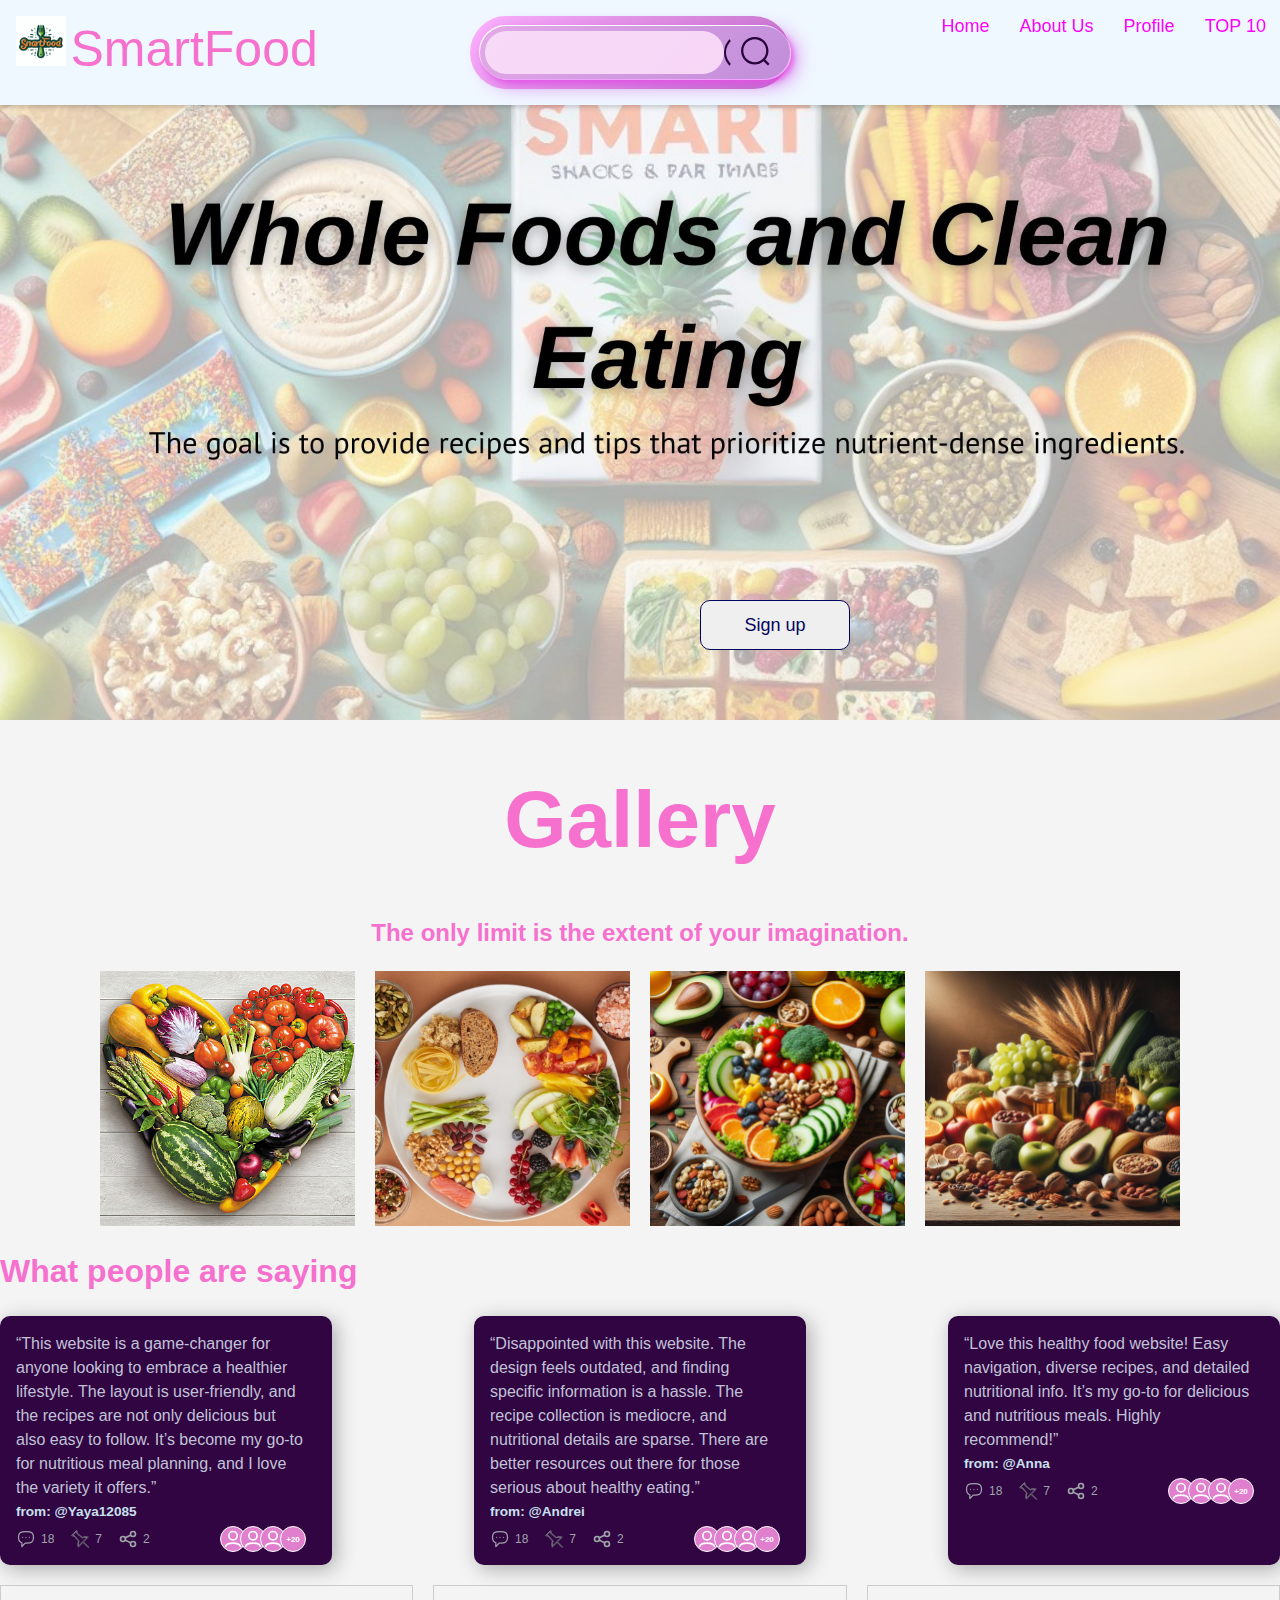
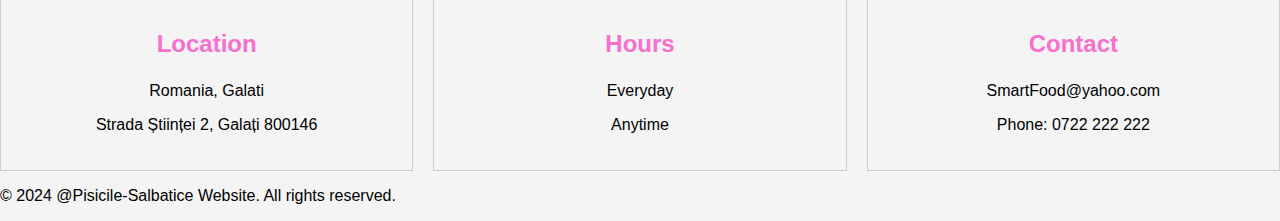
<file: webcode/index.html>
<!DOCTYPE html>
<html lang="en">
<head>
    <meta charset="UTF-8">
    <meta name="viewport" content="width=device-width, initial-scale=1.0">
    
    <link rel="stylesheet" href="css/stil.css">
    <!--Bara sus -->
    <title>SmartFood</title>
    <link rel="website icon" type="jpeg" 
    href="img/SmartCity.jpeg"
</head>
<body>
    <!--Header-->
    <header>
        <div class="logo">
            <img src="img/SmartCity.jpeg" style="height: 50px;width: 50px;" alt="Your Logo">
			<label for="img" style="font-size: 50px;">SmartFood<label>
        </div>

        <!--SearchBar-->
        <div class="container">
            <div class="search-container">
              <input class="input" type="text">
              <svg viewBox="0 0 24 24" class="search__icon">
                <g>
                  <path d="M21.53 20.47l-3.66-3.66C19.195 15.24 20 13.214 20 11c0-4.97-4.03-9-9-9s-9 4.03-9 9 4.03 9 9 9c2.215 0 4.24-.804 5.808-2.13l3.66 3.66c.147.146.34.22.53.22s.385-.073.53-.22c.295-.293.295-.767.002-1.06zM3.5 11c0-4.135 3.365-7.5 7.5-7.5s7.5 3.365 7.5 7.5-3.365 7.5-7.5 7.5-7.5-3.365-7.5-7.5z">
                  </path>
                </g>
              </svg>
            </div>
            </div>
       <!--Panglica-->
        <nav>
            <ul>
                <li><a href="index.html">Home</a></li>
                <li><a href="about.html">About Us</a></li>
                <li><a href="Profile.html">Profile</a></li>
                <li><a href="top.html">TOP 10</a></li>

            </ul>
        </nav>
    </header>
    
     <!--buton sign in- daca se da click se duge la google ca atat m a dus capul-->  
     <a href="https://www.google.com">
     <button>
        <span> Sign up
        </span>
      </button>
    </a>
    
    
      <!--Imaginea de fundal-->  
      <img src="img/Whole Foods and Clean Eating.jpg" class="background-image" alt="Poza_mancare">

   
    <text>
      <h1> Gallery	</h1>
      <h3>The only limit is the extent of your imagination.</h3>
    </text>
 <!--4 imagini--> 
 <div class="centered-container">
    <div class="image-grid">
      <img src="img/c92020e0-e209-403d-a334-2b544b03a9d4-thumb.png" alt="Imagine 1">
      <img src="img/food.jpeg" alt="Imagine 2">
      <img src="img/OIG1.GCr4c7Vjx.jpg" alt="Imagine 3">
      <img src="img/OIG3.jpg" alt="Imagine 4">
   </div>
  </div> 
   
   <text>
    <h2>What people are saying</h2>
  </text>
    
 <!--review-->  
  <div class="card-grid">

  <div class="card">
   
    <div class="body">
      <p class="text">“This website is a game-changer for anyone looking to embrace a healthier lifestyle. The layout is user-friendly, and the recipes are not only delicious but also easy to follow. It’s become my go-to for nutritious meal planning, and I love the variety it offers.”</p><span class="username">from: @Yaya12085</span>
       <div class="footer">
    <div>
      <div><svg xmlns="http://www.w3.org/2000/svg" fill="none" viewBox="0 0 24 24"><g stroke-width="0" id="SVGRepo_bgCarrier"></g><g stroke-linejoin="round" stroke-linecap="round" id="SVGRepo_tracerCarrier"></g><g id="SVGRepo_iconCarrier"> <path stroke-linejoin="round" stroke-linecap="round" stroke-width="1.5" d="M16 10H16.01M12 10H12.01M8 10H8.01M3 10C3 4.64706 5.11765 3 12 3C18.8824 3 21 4.64706 21 10C21 15.3529 18.8824 17 12 17C11.6592 17 11.3301 16.996 11.0124 16.9876L7 21V16.4939C4.0328 15.6692 3 13.7383 3 10Z"></path> </g></svg>18</div>
      <div><svg fill="#000000" xmlns:xlink="http://www.w3.org/1999/xlink" xmlns="http://www.w3.org/2000/svg" version="1.1" viewBox="-2.5 0 32 32"><g stroke-width="0" id="SVGRepo_bgCarrier"></g><g stroke-linejoin="round" stroke-linecap="round" id="SVGRepo_tracerCarrier"></g><g id="SVGRepo_iconCarrier"> <g id="icomoon-ignore"> </g> <path fill="#000000" d="M0 10.284l0.505 0.36c0.089 0.064 0.92 0.621 2.604 0.621 0.27 0 0.55-0.015 0.836-0.044 3.752 4.346 6.411 7.472 7.060 8.299-1.227 2.735-1.42 5.808-0.537 8.686l0.256 0.834 7.63-7.631 8.309 8.309 0.742-0.742-8.309-8.309 7.631-7.631-0.834-0.255c-2.829-0.868-5.986-0.672-8.686 0.537-0.825-0.648-3.942-3.3-8.28-7.044 0.11-0.669 0.23-2.183-0.575-3.441l-0.352-0.549-8.001 8.001zM1.729 10.039l6.032-6.033c0.385 1.122 0.090 2.319 0.086 2.334l-0.080 0.314 0.245 0.214c7.409 6.398 8.631 7.39 8.992 7.546l-0.002 0.006 0.195 0.058 0.185-0.087c2.257-1.079 4.903-1.378 7.343-0.836l-13.482 13.481c-0.55-2.47-0.262-5.045 0.837-7.342l0.104-0.218-0.098-0.221-0.031 0.013c-0.322-0.632-1.831-2.38-7.498-8.944l-0.185-0.215-0.282 0.038c-0.338 0.045-0.668 0.069-0.981 0.069-0.595 0-1.053-0.083-1.38-0.176z"> </path> </g></svg>7</div>
      <div><svg viewBox="0 0 24 24" fill="none" xmlns="http://www.w3.org/2000/svg"><g id="SVGRepo_bgCarrier" stroke-width="0"></g><g id="SVGRepo_tracerCarrier" stroke-linecap="round" stroke-linejoin="round"></g><g id="SVGRepo_iconCarrier"> <path opacity="0.1" d="M21 6C21 7.65685 19.6569 9 18 9C16.3431 9 15 7.65685 15 6C15 4.34315 16.3431 3 18 3C19.6569 3 21 4.34315 21 6Z" fill="#323232"></path> <path opacity="0.1" d="M21 18C21 19.6569 19.6569 21 18 21C16.3431 21 15 19.6569 15 18C15 16.3431 16.3431 15 18 15C19.6569 15 21 16.3431 21 18Z" fill="#323232"></path> <path opacity="0.1" d="M9 12C9 13.6569 7.65685 15 6 15C4.34315 15 3 13.6569 3 12C3 10.3431 4.34315 9 6 9C7.65685 9 9 10.3431 9 12Z" fill="#323232"></path> <path d="M21 6C21 7.65685 19.6569 9 18 9C16.3431 9 15 7.65685 15 6C15 4.34315 16.3431 3 18 3C19.6569 3 21 4.34315 21 6Z" stroke-width="2"></path> <path d="M21 18C21 19.6569 19.6569 21 18 21C16.3431 21 15 19.6569 15 18C15 16.3431 16.3431 15 18 15C19.6569 15 21 16.3431 21 18Z" stroke-width="2"></path> <path d="M9 12C9 13.6569 7.65685 15 6 15C4.34315 15 3 13.6569 3 12C3 10.3431 4.34315 9 6 9C7.65685 9 9 10.3431 9 12Z" stroke-width="2"></path> <path d="M8.7207 10.6397L15.0001 7.5" stroke-width="2" stroke-linecap="round" stroke-linejoin="round"></path> <path d="M8.70605 13.353L15 16.5" stroke-width="2" stroke-linecap="round" stroke-linejoin="round"></path> </g></svg>2</div>
    </div>
    
    <div class="viewer">
      <span><svg xmlns="http://www.w3.org/2000/svg" fill="none" viewBox="0 0 24 24"><g stroke-width="0" id="SVGRepo_bgCarrier"></g><g stroke-linejoin="round" stroke-linecap="round" id="SVGRepo_tracerCarrier"></g><g id="SVGRepo_iconCarrier"> <path stroke-width="2" stroke="#ffffff" d="M17 8C17 10.7614 14.7614 13 12 13C9.23858 13 7 10.7614 7 8C7 5.23858 9.23858 3 12 3C14.7614 3 17 5.23858 17 8Z"></path> <path stroke-linecap="round" stroke-width="2" stroke="#ffffff" d="M3 21C3.95728 17.9237 6.41998 17 12 17C17.58 17 20.0427 17.9237 21 21"></path> </g></svg></span>
      <span><svg xmlns="http://www.w3.org/2000/svg" fill="none" viewBox="0 0 24 24"><g stroke-width="0" id="SVGRepo_bgCarrier"></g><g stroke-linejoin="round" stroke-linecap="round" id="SVGRepo_tracerCarrier"></g><g id="SVGRepo_iconCarrier"> <path stroke-width="2" stroke="#ffffff" d="M17 8C17 10.7614 14.7614 13 12 13C9.23858 13 7 10.7614 7 8C7 5.23858 9.23858 3 12 3C14.7614 3 17 5.23858 17 8Z"></path> <path stroke-linecap="round" stroke-width="2" stroke="#ffffff" d="M3 21C3.95728 17.9237 6.41998 17 12 17C17.58 17 20.0427 17.9237 21 21"></path> </g></svg></span>
      <span><svg xmlns="http://www.w3.org/2000/svg" fill="none" viewBox="0 0 24 24"><g stroke-width="0" id="SVGRepo_bgCarrier"></g><g stroke-linejoin="round" stroke-linecap="round" id="SVGRepo_tracerCarrier"></g><g id="SVGRepo_iconCarrier"> <path stroke-width="2" stroke="#ffffff" d="M17 8C17 10.7614 14.7614 13 12 13C9.23858 13 7 10.7614 7 8C7 5.23858 9.23858 3 12 3C14.7614 3 17 5.23858 17 8Z"></path> <path stroke-linecap="round" stroke-width="2" stroke="#ffffff" d="M3 21C3.95728 17.9237 6.41998 17 12 17C17.58 17 20.0427 17.9237 21 21"></path> </g></svg></span>
      <span>+20</span>
  </div>
     </div>
  </div></div>

  <div class="card">
   
    <div class="body">
      <p class="text">“Disappointed with this website. The design feels outdated, and finding specific information is a hassle. The recipe collection is mediocre, and nutritional details are sparse. There are better resources out there for those serious about healthy eating.”</p><span class="username">from: @Andrei</span>
       <div class="footer">
    <div>
      <div><svg xmlns="http://www.w3.org/2000/svg" fill="none" viewBox="0 0 24 24"><g stroke-width="0" id="SVGRepo_bgCarrier"></g><g stroke-linejoin="round" stroke-linecap="round" id="SVGRepo_tracerCarrier"></g><g id="SVGRepo_iconCarrier"> <path stroke-linejoin="round" stroke-linecap="round" stroke-width="1.5" d="M16 10H16.01M12 10H12.01M8 10H8.01M3 10C3 4.64706 5.11765 3 12 3C18.8824 3 21 4.64706 21 10C21 15.3529 18.8824 17 12 17C11.6592 17 11.3301 16.996 11.0124 16.9876L7 21V16.4939C4.0328 15.6692 3 13.7383 3 10Z"></path> </g></svg>18</div>
      <div><svg fill="#000000" xmlns:xlink="http://www.w3.org/1999/xlink" xmlns="http://www.w3.org/2000/svg" version="1.1" viewBox="-2.5 0 32 32"><g stroke-width="0" id="SVGRepo_bgCarrier"></g><g stroke-linejoin="round" stroke-linecap="round" id="SVGRepo_tracerCarrier"></g><g id="SVGRepo_iconCarrier"> <g id="icomoon-ignore"> </g> <path fill="#000000" d="M0 10.284l0.505 0.36c0.089 0.064 0.92 0.621 2.604 0.621 0.27 0 0.55-0.015 0.836-0.044 3.752 4.346 6.411 7.472 7.060 8.299-1.227 2.735-1.42 5.808-0.537 8.686l0.256 0.834 7.63-7.631 8.309 8.309 0.742-0.742-8.309-8.309 7.631-7.631-0.834-0.255c-2.829-0.868-5.986-0.672-8.686 0.537-0.825-0.648-3.942-3.3-8.28-7.044 0.11-0.669 0.23-2.183-0.575-3.441l-0.352-0.549-8.001 8.001zM1.729 10.039l6.032-6.033c0.385 1.122 0.090 2.319 0.086 2.334l-0.080 0.314 0.245 0.214c7.409 6.398 8.631 7.39 8.992 7.546l-0.002 0.006 0.195 0.058 0.185-0.087c2.257-1.079 4.903-1.378 7.343-0.836l-13.482 13.481c-0.55-2.47-0.262-5.045 0.837-7.342l0.104-0.218-0.098-0.221-0.031 0.013c-0.322-0.632-1.831-2.38-7.498-8.944l-0.185-0.215-0.282 0.038c-0.338 0.045-0.668 0.069-0.981 0.069-0.595 0-1.053-0.083-1.38-0.176z"> </path> </g></svg>7</div>
      <div><svg viewBox="0 0 24 24" fill="none" xmlns="http://www.w3.org/2000/svg"><g id="SVGRepo_bgCarrier" stroke-width="0"></g><g id="SVGRepo_tracerCarrier" stroke-linecap="round" stroke-linejoin="round"></g><g id="SVGRepo_iconCarrier"> <path opacity="0.1" d="M21 6C21 7.65685 19.6569 9 18 9C16.3431 9 15 7.65685 15 6C15 4.34315 16.3431 3 18 3C19.6569 3 21 4.34315 21 6Z" fill="#323232"></path> <path opacity="0.1" d="M21 18C21 19.6569 19.6569 21 18 21C16.3431 21 15 19.6569 15 18C15 16.3431 16.3431 15 18 15C19.6569 15 21 16.3431 21 18Z" fill="#323232"></path> <path opacity="0.1" d="M9 12C9 13.6569 7.65685 15 6 15C4.34315 15 3 13.6569 3 12C3 10.3431 4.34315 9 6 9C7.65685 9 9 10.3431 9 12Z" fill="#323232"></path> <path d="M21 6C21 7.65685 19.6569 9 18 9C16.3431 9 15 7.65685 15 6C15 4.34315 16.3431 3 18 3C19.6569 3 21 4.34315 21 6Z" stroke-width="2"></path> <path d="M21 18C21 19.6569 19.6569 21 18 21C16.3431 21 15 19.6569 15 18C15 16.3431 16.3431 15 18 15C19.6569 15 21 16.3431 21 18Z" stroke-width="2"></path> <path d="M9 12C9 13.6569 7.65685 15 6 15C4.34315 15 3 13.6569 3 12C3 10.3431 4.34315 9 6 9C7.65685 9 9 10.3431 9 12Z" stroke-width="2"></path> <path d="M8.7207 10.6397L15.0001 7.5" stroke-width="2" stroke-linecap="round" stroke-linejoin="round"></path> <path d="M8.70605 13.353L15 16.5" stroke-width="2" stroke-linecap="round" stroke-linejoin="round"></path> </g></svg>2</div>
    </div>
    
    <div class="viewer">
      <span><svg xmlns="http://www.w3.org/2000/svg" fill="none" viewBox="0 0 24 24"><g stroke-width="0" id="SVGRepo_bgCarrier"></g><g stroke-linejoin="round" stroke-linecap="round" id="SVGRepo_tracerCarrier"></g><g id="SVGRepo_iconCarrier"> <path stroke-width="2" stroke="#ffffff" d="M17 8C17 10.7614 14.7614 13 12 13C9.23858 13 7 10.7614 7 8C7 5.23858 9.23858 3 12 3C14.7614 3 17 5.23858 17 8Z"></path> <path stroke-linecap="round" stroke-width="2" stroke="#ffffff" d="M3 21C3.95728 17.9237 6.41998 17 12 17C17.58 17 20.0427 17.9237 21 21"></path> </g></svg></span>
      <span><svg xmlns="http://www.w3.org/2000/svg" fill="none" viewBox="0 0 24 24"><g stroke-width="0" id="SVGRepo_bgCarrier"></g><g stroke-linejoin="round" stroke-linecap="round" id="SVGRepo_tracerCarrier"></g><g id="SVGRepo_iconCarrier"> <path stroke-width="2" stroke="#ffffff" d="M17 8C17 10.7614 14.7614 13 12 13C9.23858 13 7 10.7614 7 8C7 5.23858 9.23858 3 12 3C14.7614 3 17 5.23858 17 8Z"></path> <path stroke-linecap="round" stroke-width="2" stroke="#ffffff" d="M3 21C3.95728 17.9237 6.41998 17 12 17C17.58 17 20.0427 17.9237 21 21"></path> </g></svg></span>
      <span><svg xmlns="http://www.w3.org/2000/svg" fill="none" viewBox="0 0 24 24"><g stroke-width="0" id="SVGRepo_bgCarrier"></g><g stroke-linejoin="round" stroke-linecap="round" id="SVGRepo_tracerCarrier"></g><g id="SVGRepo_iconCarrier"> <path stroke-width="2" stroke="#ffffff" d="M17 8C17 10.7614 14.7614 13 12 13C9.23858 13 7 10.7614 7 8C7 5.23858 9.23858 3 12 3C14.7614 3 17 5.23858 17 8Z"></path> <path stroke-linecap="round" stroke-width="2" stroke="#ffffff" d="M3 21C3.95728 17.9237 6.41998 17 12 17C17.58 17 20.0427 17.9237 21 21"></path> </g></svg></span>
      <span>+20</span>
  </div>
     </div>
  </div></div>


  <div class="card">
   
    <div class="body">
      <p class="text">“Love this healthy food website! Easy navigation, diverse recipes, and detailed nutritional info. It’s my go-to for delicious and nutritious meals. Highly recommend!”</p><span class="username">from: @Anna</span>
       <div class="footer">
    <div>
      <div><svg xmlns="http://www.w3.org/2000/svg" fill="none" viewBox="0 0 24 24"><g stroke-width="0" id="SVGRepo_bgCarrier"></g><g stroke-linejoin="round" stroke-linecap="round" id="SVGRepo_tracerCarrier"></g><g id="SVGRepo_iconCarrier"> <path stroke-linejoin="round" stroke-linecap="round" stroke-width="1.5" d="M16 10H16.01M12 10H12.01M8 10H8.01M3 10C3 4.64706 5.11765 3 12 3C18.8824 3 21 4.64706 21 10C21 15.3529 18.8824 17 12 17C11.6592 17 11.3301 16.996 11.0124 16.9876L7 21V16.4939C4.0328 15.6692 3 13.7383 3 10Z"></path> </g></svg>18</div>
      <div><svg fill="#000000" xmlns:xlink="http://www.w3.org/1999/xlink" xmlns="http://www.w3.org/2000/svg" version="1.1" viewBox="-2.5 0 32 32"><g stroke-width="0" id="SVGRepo_bgCarrier"></g><g stroke-linejoin="round" stroke-linecap="round" id="SVGRepo_tracerCarrier"></g><g id="SVGRepo_iconCarrier"> <g id="icomoon-ignore"> </g> <path fill="#000000" d="M0 10.284l0.505 0.36c0.089 0.064 0.92 0.621 2.604 0.621 0.27 0 0.55-0.015 0.836-0.044 3.752 4.346 6.411 7.472 7.060 8.299-1.227 2.735-1.42 5.808-0.537 8.686l0.256 0.834 7.63-7.631 8.309 8.309 0.742-0.742-8.309-8.309 7.631-7.631-0.834-0.255c-2.829-0.868-5.986-0.672-8.686 0.537-0.825-0.648-3.942-3.3-8.28-7.044 0.11-0.669 0.23-2.183-0.575-3.441l-0.352-0.549-8.001 8.001zM1.729 10.039l6.032-6.033c0.385 1.122 0.090 2.319 0.086 2.334l-0.080 0.314 0.245 0.214c7.409 6.398 8.631 7.39 8.992 7.546l-0.002 0.006 0.195 0.058 0.185-0.087c2.257-1.079 4.903-1.378 7.343-0.836l-13.482 13.481c-0.55-2.47-0.262-5.045 0.837-7.342l0.104-0.218-0.098-0.221-0.031 0.013c-0.322-0.632-1.831-2.38-7.498-8.944l-0.185-0.215-0.282 0.038c-0.338 0.045-0.668 0.069-0.981 0.069-0.595 0-1.053-0.083-1.38-0.176z"> </path> </g></svg>7</div>
      <div><svg viewBox="0 0 24 24" fill="none" xmlns="http://www.w3.org/2000/svg"><g id="SVGRepo_bgCarrier" stroke-width="0"></g><g id="SVGRepo_tracerCarrier" stroke-linecap="round" stroke-linejoin="round"></g><g id="SVGRepo_iconCarrier"> <path opacity="0.1" d="M21 6C21 7.65685 19.6569 9 18 9C16.3431 9 15 7.65685 15 6C15 4.34315 16.3431 3 18 3C19.6569 3 21 4.34315 21 6Z" fill="#323232"></path> <path opacity="0.1" d="M21 18C21 19.6569 19.6569 21 18 21C16.3431 21 15 19.6569 15 18C15 16.3431 16.3431 15 18 15C19.6569 15 21 16.3431 21 18Z" fill="#323232"></path> <path opacity="0.1" d="M9 12C9 13.6569 7.65685 15 6 15C4.34315 15 3 13.6569 3 12C3 10.3431 4.34315 9 6 9C7.65685 9 9 10.3431 9 12Z" fill="#323232"></path> <path d="M21 6C21 7.65685 19.6569 9 18 9C16.3431 9 15 7.65685 15 6C15 4.34315 16.3431 3 18 3C19.6569 3 21 4.34315 21 6Z" stroke-width="2"></path> <path d="M21 18C21 19.6569 19.6569 21 18 21C16.3431 21 15 19.6569 15 18C15 16.3431 16.3431 15 18 15C19.6569 15 21 16.3431 21 18Z" stroke-width="2"></path> <path d="M9 12C9 13.6569 7.65685 15 6 15C4.34315 15 3 13.6569 3 12C3 10.3431 4.34315 9 6 9C7.65685 9 9 10.3431 9 12Z" stroke-width="2"></path> <path d="M8.7207 10.6397L15.0001 7.5" stroke-width="2" stroke-linecap="round" stroke-linejoin="round"></path> <path d="M8.70605 13.353L15 16.5" stroke-width="2" stroke-linecap="round" stroke-linejoin="round"></path> </g></svg>2</div>
    </div>
    
    <div class="viewer">
      <span><svg xmlns="http://www.w3.org/2000/svg" fill="none" viewBox="0 0 24 24"><g stroke-width="0" id="SVGRepo_bgCarrier"></g><g stroke-linejoin="round" stroke-linecap="round" id="SVGRepo_tracerCarrier"></g><g id="SVGRepo_iconCarrier"> <path stroke-width="2" stroke="#ffffff" d="M17 8C17 10.7614 14.7614 13 12 13C9.23858 13 7 10.7614 7 8C7 5.23858 9.23858 3 12 3C14.7614 3 17 5.23858 17 8Z"></path> <path stroke-linecap="round" stroke-width="2" stroke="#ffffff" d="M3 21C3.95728 17.9237 6.41998 17 12 17C17.58 17 20.0427 17.9237 21 21"></path> </g></svg></span>
      <span><svg xmlns="http://www.w3.org/2000/svg" fill="none" viewBox="0 0 24 24"><g stroke-width="0" id="SVGRepo_bgCarrier"></g><g stroke-linejoin="round" stroke-linecap="round" id="SVGRepo_tracerCarrier"></g><g id="SVGRepo_iconCarrier"> <path stroke-width="2" stroke="#ffffff" d="M17 8C17 10.7614 14.7614 13 12 13C9.23858 13 7 10.7614 7 8C7 5.23858 9.23858 3 12 3C14.7614 3 17 5.23858 17 8Z"></path> <path stroke-linecap="round" stroke-width="2" stroke="#ffffff" d="M3 21C3.95728 17.9237 6.41998 17 12 17C17.58 17 20.0427 17.9237 21 21"></path> </g></svg></span>
      <span><svg xmlns="http://www.w3.org/2000/svg" fill="none" viewBox="0 0 24 24"><g stroke-width="0" id="SVGRepo_bgCarrier"></g><g stroke-linejoin="round" stroke-linecap="round" id="SVGRepo_tracerCarrier"></g><g id="SVGRepo_iconCarrier"> <path stroke-width="2" stroke="#ffffff" d="M17 8C17 10.7614 14.7614 13 12 13C9.23858 13 7 10.7614 7 8C7 5.23858 9.23858 3 12 3C14.7614 3 17 5.23858 17 8Z"></path> <path stroke-linecap="round" stroke-width="2" stroke="#ffffff" d="M3 21C3.95728 17.9237 6.41998 17 12 17C17.58 17 20.0427 17.9237 21 21"></path> </g></svg></span>
      <span>+20</span>
  </div>
     </div>
  </div></div>

</div>
  
<div class="contact-container">
  <div class="contact-info">
      <h3>Location</h3>
      <p>Romania, Galati</p>
      <p>Strada Științei 2, Galați 800146</p>
  </div>
  <div class="contact-info">
      <h3>Hours</h3>
      <p>Everyday</p>
      <p>Anytime</p>
  </div>
  <div class="contact-info">
      <h3>Contact</h3>
      <p>SmartFood@yahoo.com</p>
      <p>Phone: 0722 222 222</p>
  </div>
</div>



 <!--subsol-->  
    <footer>
        <p>&copy; 2024 @Pisicile-Salbatice Website. All rights reserved.</p>
    </footer>

</body>
</html>
</file>
<file: webcode/css/stil.css>
:root{
    --principal: #f670ce;
    --secundar: #671172;
}
body {   /*... header...*/
    font-family: 'Arial', sans-serif;
    margin: 0;
    padding: 0;
    box-sizing: border-box;
    background-color: #f4f4f4;
    scroll-behavior: smooth;
}

header{
    background-color: aliceblue;
    color:var(--principal);
    padding: 1em;
    text-align: center;
    position: fixed;
    width: 100%;
    top: 0;
    display: flex;
    justify-content: space-between;
    z-index: 999;
    box-shadow: 0 2px 5px rgba(0, 0, 0, 0.2);

}

.logo img {
    max-width: 150px; /* Adjust the size of your logo */
}

nav ul {
    list-style-type: none;
    margin: 0;
    padding: 0;
    display: flex;
}

nav li {
    margin-right: 30px;
}

nav a {
    text-decoration: none;
    color: #ff00ff;
    font-size: 18px;
    transition: color 0.3s ease;
}

nav a:hover {
    color: #3b0458; /* Change to your desired hover color */
}
/*... search bar...*/
.container {
    position: relative;
    background: linear-gradient(135deg, rgb(253, 179, 253) 0%, rgb(191, 112, 198) 100%);
    border-radius: 1000px;
    padding: 10px;
    display: grid;
    place-content: center;
    z-index: 0;
    max-width: 300px;
    margin: 0 10px;
  }
  
  .search-container {
    position: relative;
    width: 100%;
    border-radius: 50px;
    background: linear-gradient(135deg, rgb(227, 169, 231) 0%, rgb(192, 141, 217) 100%);
    padding: 5px;
    display: flex;
    align-items: center;
  }
  
  .search-container::after, .search-container::before {
    content: "";
    width: 100%;
    height: 100%;
    border-radius: inherit;
    position: absolute;
  }
  
  .search-container::before {
    top: -1px;
    left: -1px;
    background: linear-gradient(0deg, rgb(247, 218, 247) 0%, rgb(255, 255, 255) 100%);
    z-index: -1;
  }
  
  .search-container::after {
    bottom: -1px;
    right: -1px;
    background: linear-gradient(0deg, rgb(240, 163, 255) 0%, rgb(255, 211, 251) 100%);
    box-shadow: rgba(232, 79, 224, 0.702) 3px 3px 5px 0px, rgba(204, 79, 232, 0.702) 5px 5px 20px 0px;
    z-index: -2;
  }
  
  .input {
    padding: 10px;
    width: 100%;
    background: linear-gradient(135deg, rgb(247, 218, 247) 0%, rgb(247, 214, 246) 100%);
    border: none;
    color: #210133;
    font-size: 20px;
    border-radius: 50px;
  }
  
  .input:focus {
    outline: none;
    background: linear-gradient(135deg, rgb(255, 239, 254) 0%, rgb(247, 214, 244) 100%);
  }
  
  .search__icon {
    width: 50px;
    aspect-ratio: 1;
    border-left: 2px solid rgb(40, 3, 59);
    border-top: 3px solid transparent;
    border-bottom: 3px solid transparent;
    border-radius: 50%;
    padding-left: 12px;
    margin-right: 10px;
  }
  
  .search__icon:hover {
    border-left: 3px solid rgb(40, 3, 59);
  }
  
  .search__icon path {
    fill: rgb(40, 3, 59);
  }

  /*... button sign in...*/
button {
    display: inline-block;
    width: 150px;
    height: 50px;
    border-radius: 10px;
    border: 1px solid #03045e;
    position: absolute;
    top: 600px; /* Poziția verticală */
    left: 700px; /* Poziția orizontală */
    
    overflow: hidden;
    transition: all 0.5s ease-in;
    z-index: 1;
   }
   
   button::before,
   button::after {
    content: '';
    position: absolute;
    top: 0;
    width: 0;
    height: 100%;
    transform: skew(15deg);
    transition: all 0.5s;
    overflow: hidden;
    z-index: -1;
   }
   
   button::before {
    left: -10px;
    background: #350046;
   }
   
   button::after {
    right: -10px;
    background: #75189a;
   }
   
   button:hover::before,
   button:hover::after {
    width: 58%;
   }
   
   button:hover span {
    color: #e0aaff;
    transition: 0.3s;
   }
   
   button span {
    color: #03045e;
    font-size: 18px;
    transition: all 0.3s ease-in;
   }


 /*... Imagine de fundal...*/
   .background-image {
    width: 100%;
    height: auto;
    display: block;
    max-width: 100%; /* Asigură că imaginea nu depășește lățimea conținătorului */
    height: auto; /* Menține raportul de aspect al imaginii */
}


     /*... Gallery text...*/
   h1 {
    text-align: center;
    font-size: 5em; /* Mărimea fontului (poate fi ajustată în funcție de preferințe) */
    color: var(--principal);

   }
  
     /*... text...*/
   h3 {
    text-align: center;
    font-size: 1.5em; /* Mărimea fontului (poate fi ajustată în funcție de preferințe) */
    color: var(--principal);

   }
    /*... cele 4 imagini ...*/
    .centered-container {
      display: flex;
      justify-content: center; /* Centrează conținutul pe axa orizontală */
      gap: 20px; /* Spațiu între imagini */
  }
    .image-grid {
      display: grid;
      grid-template-columns: repeat(auto-fill, minmax(250px, 1fr)); /* Coloane care se adaptează automat la conținut */
      gap: 20px; /* Spațiu între imagini */
  }
  
  .image-grid img {
      width: 100%; /* Imaginea ocupă întreaga lățime a celulei grilei */
      height: 100%; /* Imaginea ocupă întreaga înălțime a celulei grilei */
      object-fit: cover; /* Asigură că imaginea se potrivește în cadrul dimensiunilor definite */
  }
  

  /*... text...*/
h2 {
  
  font-size: 2em; /* Mărimea fontului (poate fi ajustată în funcție de preferințe) */
  color: var(--principal);

 }

   /*... review...*/
 .card {
  position: relative;
  background-color: #310442;
  padding: 1em;
  z-index: 5;
  box-shadow: 4px 4px 20px rgba(0, 0, 0, 0.3);
  border-radius: 10px;
  max-width: 300px;
  transition: 200ms ease-in-out;
}

.username {
  color: #C6E1ED;
  font-size: 0.85em;
  font-weight: 600;
}

.body {
  display: flex;
  flex-direction: column;
}

.body .text {
  margin: 0 10px 0 0;
  white-space: pre-line;
  color: #c0c3d7;
  font-weight: 400;
  line-height: 1.5;
  margin-bottom: 4px;
}
/*... subsol..*/

.footer {
  position: relative;
  width: 100%;
  color: #9fa4aa;
  font-size: 12px;
  display: flex;
  align-items: center;
  justify-content: space-between;
  border: none;
  margin-top: 10px;
}

.footer div {
  margin-right: 1rem;
  height: 20px;
  display: flex;
  align-items: center;
  cursor: pointer;
}

.footer svg {
  margin-right: 5px;
  height: 100%;
  stroke: #9fa4aa;
}

.viewer span {
  height: 20px;
  width: 20px;
  background-color: rgb(224, 127, 206);
  margin-right: -6px;
  border-radius: 50%;
  border: 1px solid #fff;
  display: grid;
  align-items: center;
  text-align: center;
  font-weight: bold;
  font-size: 8px;
  color: #fff;
  padding: 2px;
}

.viewer span svg {
  stroke: #fff;
}

.card-grid {
  display: flex;
  justify-content: space-between; /* Spațiu egal între carduri */
}

.contact-container {
  display: grid;
  grid-template-columns: repeat(3, 1fr); /* 3 coloane cu lățime egală */
  gap: 20px; /* Spațiu între elementele grid-ului */
  padding-top: 20px;
}

.contact-info {
  text-align: center;
  border: 1px solid #ccc; /* Opțional: adăugă un contur pentru a delimita informațiile */
  padding: 20px;
}
</file>
